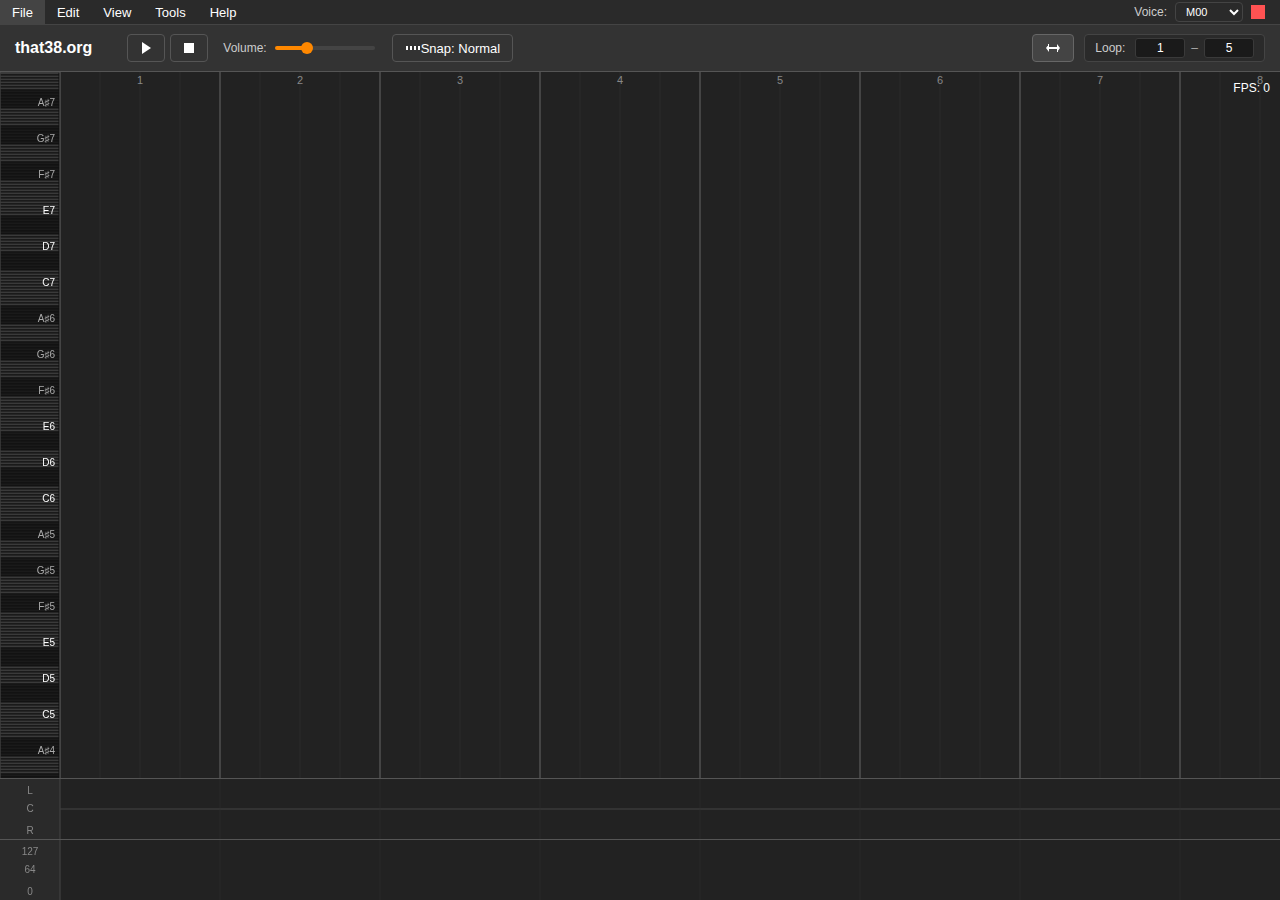
<file: index.html>
<!DOCTYPE html>
<html lang="en">
<head>
    <meta charset="UTF-8">
    <meta name="viewport" content="width=device-width, initial-scale=1.0, maximum-scale=1.0, user-scalable=no">
    <meta name="google" content="notranslate">
    <title>that38.org</title>
    <link rel="icon" type="image/x-icon" href="favicon.ico">
    <link rel="stylesheet" href="css/styles.css?v=20250613124531">
</head>
<body>
    <div id="container">
        <div id="menubar">
            <div class="menu-item" data-menu="file">
                <span>File</span>
                <div class="menu-dropdown">
                    <div class="menu-option" id="menu-new">New</div>
                    <div class="menu-option" id="menu-open">Open...</div>
                    <div class="menu-option" id="menu-save">Save</div>
                    <div class="menu-option" id="menu-save-as">Save As...</div>
                    <div class="menu-separator"></div>
                    <div class="menu-option" id="menu-import-org">Import Org Maker (.org)...</div>
                    <div class="menu-option" id="menu-import-midi">Import MIDI (.mid)...</div>
                    <div class="menu-separator"></div>
                    <div class="menu-option has-submenu">
                        <span>Tuned Songs (38 EDO)</span>
                        <span class="submenu-arrow">›</span>
                        <div class="menu-submenu">
                            <div class="menu-option disabled">Coming Soon!</div>
                        </div>
                    </div>
                    <div class="menu-option has-submenu">
                        <span>Untuned Songs (12 EDO)</span>
                        <span class="submenu-arrow">›</span>
                        <div class="menu-submenu">
                            <div class="menu-option" data-org="songs/Pixel/all/">Cave Story (All Songs)...</div>
                            <div class="menu-option" data-org="songs/Pixel/keroblaster/">Kero Blaster (All Songs)...</div>
                            <div class="menu-option" data-midi-dir="songs/classical/">Classical Music...</div>
                            <div class="menu-separator"></div>
                            <div class="menu-option" data-org="songs/Pixel/all/Mischievous Robot.org">Mischievous Robot</div>
                            <div class="menu-option" data-org="songs/Pixel/all/Moonsong.org">Moonsong</div>
                            <div class="menu-option" data-org="songs/Pixel/all/Running Hell.org">Running Hell</div>
                            <div class="menu-option" data-org="songs/Pixel/all/Torokos Theme.org">Torokos Theme</div>
                            <div class="menu-option" data-org="songs/Pixel/all/White.org">White</div>
                            <div class="menu-option" data-org="songs/Pixel/all/Wind Fortress.org">Wind Fortress</div>
                            <div class="menu-separator"></div>
                            <div class="menu-option" id="menu-tuning-help">How to tune a song...?</div>
                        </div>
                    </div>
                    <div class="menu-separator"></div>
                    <div class="menu-option disabled" id="menu-export">Export Audio...</div>
                    <div class="menu-separator"></div>
                    <div class="menu-option disabled" id="menu-exit">Exit</div>
                </div>
            </div>
            <div class="menu-item" data-menu="edit">
                <span>Edit</span>
                <div class="menu-dropdown">
                    <div class="menu-option disabled" id="menu-undo">Undo</div>
                    <div class="menu-option disabled" id="menu-redo">Redo</div>
                    <div class="menu-separator"></div>
                    <div class="menu-option" id="menu-cut">Cut</div>
                    <div class="menu-option" id="menu-copy">Copy</div>
                    <div class="menu-option" id="menu-paste">Paste</div>
                    <div class="menu-option" id="menu-delete">Delete</div>
                    <div class="menu-separator"></div>
                    <div class="menu-option" id="menu-select-all">Select All</div>
                </div>
            </div>
            <div class="menu-item" data-menu="view">
                <span>View</span>
                <div class="menu-dropdown">
                    <div class="menu-option disabled" id="menu-zoom-in">Zoom In</div>
                    <div class="menu-option disabled" id="menu-zoom-out">Zoom Out</div>
                    <div class="menu-option disabled" id="menu-zoom-reset">Reset Zoom</div>
                    <div class="menu-separator"></div>
                    <div class="menu-option menu-checkbox" id="menu-grid-snap">
                        <span class="menu-check">✓</span>Grid Snap
                    </div>
                    <div class="menu-option menu-checkbox" id="menu-show-fps">
                        <span class="menu-check">✓</span>Show FPS
                    </div>
                    <div class="menu-option menu-checkbox" id="menu-follow-mode">
                        <span class="menu-check">✓</span>Follow Playback
                    </div>
                    <div class="menu-separator"></div>
                    <div class="menu-option" id="menu-track-info">Track Information...</div>
                </div>
            </div>
            <div class="menu-item" data-menu="tools">
                <span>Tools</span>
                <div class="menu-dropdown">
                    <div class="menu-option" id="menu-clear-all">Clear All Notes</div>
                    <div class="menu-option disabled" id="menu-transpose">Transpose...</div>
                    <div class="menu-option disabled" id="menu-quantize">Quantize</div>
                </div>
            </div>
            <div class="menu-item" data-menu="help">
                <span>Help</span>
                <div class="menu-dropdown">
                    <div class="menu-option" id="menu-shortcuts">Keyboard Shortcuts</div>
                    <div class="menu-option" id="menu-about">About</div>
                </div>
            </div>
            
            <div class="menu-spacer"></div>
            
            <div class="menu-instrument-selector">
                <label>Voice:</label>
                <select id="waveformSelect">
                    <!-- Options will be populated dynamically -->
                </select>
                <span id="instrumentColorIndicator"></span>
            </div>
        </div>
        
        <div id="controls">
            <h1>that38.org</h1>
            
            <div class="control-group transport">
                <button id="playBtn" title="Play/Pause">
                    <svg width="16" height="16" viewBox="0 0 16 16" fill="currentColor">
                        <path id="playIcon" d="M4 2 L4 14 L13 8 Z"/>
                        <path id="pauseIcon" d="M4 2 L4 14 L6 14 L6 2 Z M10 2 L10 14 L12 14 L12 2 Z" style="display: none;"/>
                    </svg>
                </button>
                <button id="stopBtn" title="Stop">
                    <svg width="16" height="16" viewBox="0 0 16 16" fill="currentColor">
                        <rect x="3" y="3" width="10" height="10"/>
                    </svg>
                </button>
            </div>
            
            <div class="control-group volume-group">
                <label>
                    Volume: <input type="range" id="volumeSlider" min="0" max="100" step="1" value="30">
                </label>
            </div>
            
            <div class="control-group snap-mode-group">
                <button id="snapModeBtn" class="snap-mode-button" title="Toggle High-Resolution Snap Mode">
                    <svg width="16" height="16" viewBox="0 0 16 16" fill="currentColor">
                        <rect x="1" y="6" width="2" height="4"/>
                        <rect x="5" y="6" width="2" height="4"/>
                        <rect x="9" y="6" width="2" height="4"/>
                        <rect x="13" y="6" width="2" height="4"/>
                    </svg>
                    <span>Snap: Normal</span>
                </button>
            </div>
            
            <div class="control-spacer"></div>
            
            <div class="control-group loop">
                <button id="loopBtn" title="Toggle Loop">
                    <svg width="16" height="16" viewBox="0 0 16 16" fill="currentColor">
                        <path d="M4 4v3h8V4l3 4-3 4V9H3V4h1zm8 8v-3H4v3l-3-4 3-4v3h9v5h-1z"/>
                    </svg>
                </button>
                <div class="loop-range-container">
                    <span>Loop:</span>
                    <input type="number" id="loopStartInput" min="1" max="256" value="1">
                    <span>–</span>
                    <input type="number" id="loopEndInput" min="1" max="256" value="5">
                </div>
            </div>
        </div>
        
        <div id="canvas-container">
            <canvas id="pianoRoll"></canvas>
        </div>
        <div id="pan-bar">
            <div id="pan-container">
                <canvas id="panCanvas"></canvas>
            </div>
        </div>
        <div id="velocity-bar">
            <div id="velocity-container">
                <canvas id="velocityCanvas"></canvas>
            </div>
        </div>
    </div>
    
    <!-- Song Selection Modal -->
    <div id="songModal" class="modal">
        <div class="modal-content">
            <div class="modal-header">
                <h2 class="modal-title">Select a Song</h2>
                <button class="modal-close">&times;</button>
            </div>
            <ul class="song-list" id="songList">
                <!-- Songs will be populated here -->
            </ul>
        </div>
    </div>
    
    <!-- Info Modal (for About, Shortcuts, etc) -->
    <div id="infoModal" class="modal">
        <div class="modal-content">
            <div class="modal-header">
                <h2 class="modal-title" id="infoModalTitle">Information</h2>
                <button class="modal-close">&times;</button>
            </div>
            <div class="info-modal" id="infoModalContent">
                <!-- Content will be populated here -->
            </div>
        </div>
    </div>
    
    <!-- Confirm Modal -->
    <div id="confirmModal" class="modal">
        <div class="modal-content">
            <div class="modal-header">
                <h2 class="modal-title">Confirm Action</h2>
                <button class="modal-close">&times;</button>
            </div>
            <div class="confirm-dialog">
                <div class="confirm-message" id="confirmMessage">Are you sure?</div>
                <div class="confirm-buttons">
                    <button class="confirm-no">Cancel</button>
                    <button class="confirm-yes">Confirm</button>
                </div>
            </div>
        </div>
    </div>
    
    <!-- Save As Modal -->
    <div id="saveAsModal" class="modal">
        <div class="modal-content">
            <div class="modal-header">
                <h2 class="modal-title">Save As</h2>
                <button class="modal-close">&times;</button>
            </div>
            <div class="save-as-dialog">
                <label for="saveAsFilename">Filename:</label>
                <input type="text" id="saveAsFilename" placeholder="Enter filename" value="song.json">
                <div class="save-as-buttons">
                    <button class="save-as-cancel">Cancel</button>
                    <button class="save-as-confirm">Save</button>
                </div>
            </div>
        </div>
    </div>
    
    <!-- Track Info Modal -->
    <div id="trackInfoModal" class="modal">
        <div class="modal-content track-info-modal">
            <div class="modal-header">
                <h2 class="modal-title">Track Information</h2>
                <button class="modal-close">&times;</button>
            </div>
            <div id="trackInfoContent"></div>
        </div>
    </div>
    
    <!-- Tuning Help Modal -->
    <div id="tuningHelpModal" class="modal">
        <div class="modal-content">
            <div class="modal-header">
                <h2 class="modal-title">How to Tune a Song for 38 EDO</h2>
                <button class="modal-close">&times;</button>
            </div>
            <div class="modal-body" style="padding: 20px; line-height: 1.6;">
                <p><strong>Why do imported songs sound out of tune?</strong></p>
                <p>This piano roll uses 38 equal divisions of the octave (38 EDO), which provides much finer pitch control than standard 12-tone music. However, the 12 standard notes don't align perfectly with 38 EDO's grid - they land on positions that create a specific temperament.</p>
                
                <p><strong>The current temperament uses these positions:</strong></p>
                <ul style="font-family: monospace; margin: 10px 0;">
                    <li>C = 0, C# = 3, D = 6, D# = 9, E = 12, F = 15</li>
                    <li>F# = 18, G = 22, G# = 25, A = 28, A# = 31, B = 34</li>
                </ul>
                
                <p><strong>How to tune a song:</strong></p>
                <ol style="margin: 10px 0;">
                    <li>Some notes may need to be shifted up or down by 1-2 steps to sound correct</li>
                    <li>Listen for notes that sound "sour" or create unwanted beating</li>
                    <li>Try moving these notes up or down one 38 EDO step at a time</li>
                    <li>Chords may need different adjustments than melodic lines</li>
                    <li>Trust your ears - the goal is to make it sound good to you!</li>
                </ol>
                
                <p><strong>Tip:</strong> When creating or editing music in 38-EDO, microtonal arrow indicators help identify notes between standard pitches.</p>
            </div>
        </div>
    </div>
    
    <!-- About content (hidden, for SEO) -->
    <div id="aboutContent" style="display: none;">
        <div class="about-container">
            <h2 style="margin-top: 0; color: #4a9eff;">that38.org</h2>
            <p style="color: #ccc; margin-bottom: 20px;">38-EDO Microtonal Sequencer</p>
            
            <p>A piano roll sequencer with 38 equal divisions per octave (31.58 cents per step) for xenharmonic music.</p>
            
            <h3>Features</h3>
            <ul style="list-style: none; padding: 0;">
                <li>• 8 octaves of 38-EDO tuning</li>
                <li>• Import .org and .mid files</li>
                <li>• 100 wavetable instruments + 6 drums</li>
                <li>• Per-note velocity and pan</li>
                <li>• 256 measures with loop points</li>
            </ul>
            
            <p style="margin-top: 20px; color: #888; font-size: 12px;">
            Wavetable engine from Org Maker<br>
            Cave Story music by Pixel<br>
            Kero Blaster Org transcriptions by Alula
            </p>
        </div>
    </div>
    
    <!-- Load JavaScript modules -->
    <script type="module" src="js/main.js?v=20250613124531"></script>
</body>
</html>
</file>
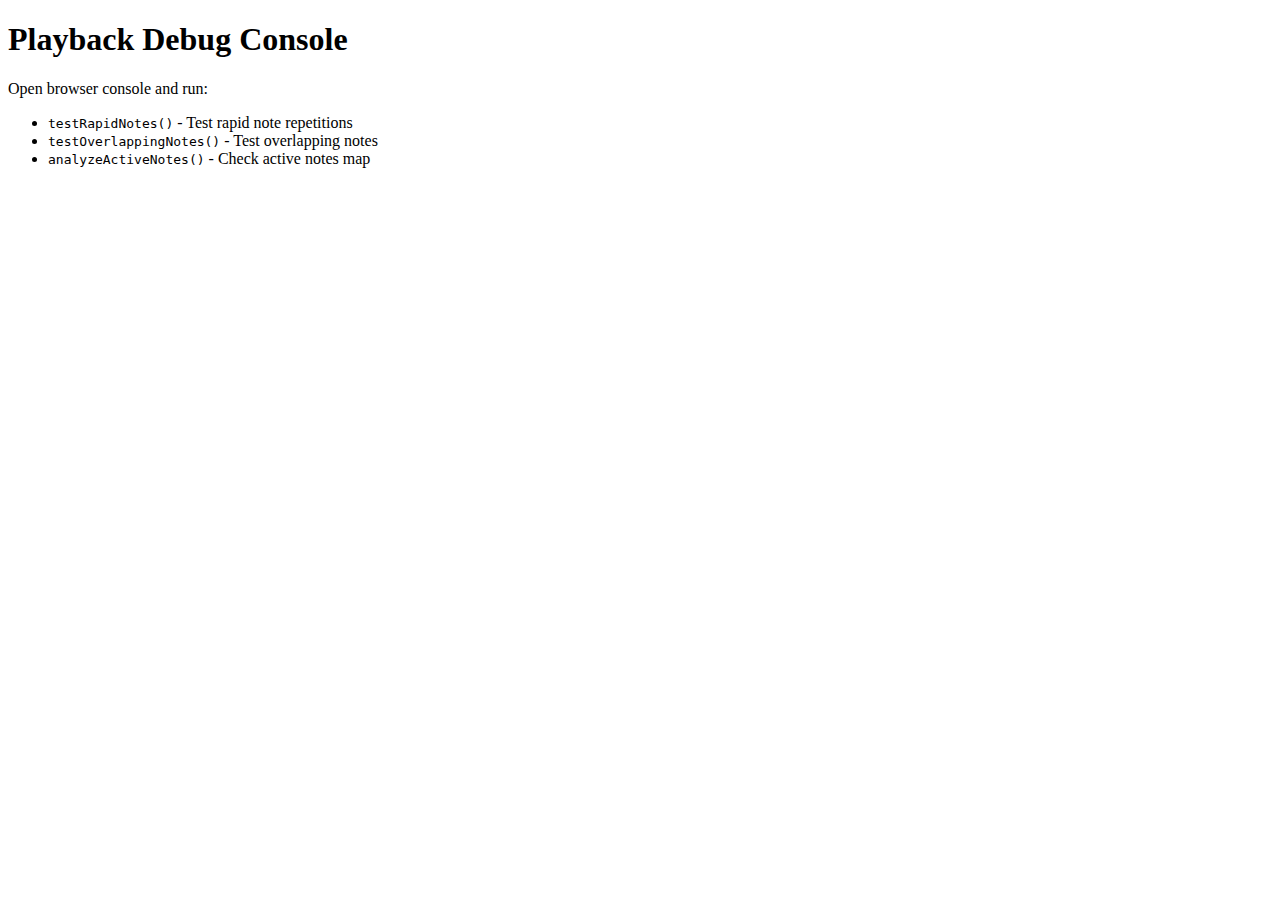
<file: debug_playback.html>
<!DOCTYPE html>
<html>
<head>
    <title>Playback Debug</title>
    <script type="module">
        import { AudioEngine } from './js/AudioEngine.js';
        
        window.testRapidNotes = async function() {
            const audioEngine = new AudioEngine();
            await audioEngine.loadWavetable();
            
            // Test rapid note repetitions on same pitch
            const key = 48; // Middle C
            const velocity = 100;
            const instrument = 'ORG_M26'; // Instrument used in Wanpaku
            const noteDuration = 0.125; // 1/8 second (fast rhythm)
            
            console.log('=== Testing Rapid Note Repetitions ===');
            
            // Schedule 8 rapid notes on same pitch
            const startTime = audioEngine.audioContext.currentTime + 0.1;
            
            for (let i = 0; i < 8; i++) {
                const noteStartTime = startTime + (i * noteDuration);
                console.log(`Note ${i}: start=${noteStartTime.toFixed(3)}s, duration=${noteDuration}s`);
                
                // This simulates what PianoRoll.scheduleNoteAtTime does
                audioEngine.playNote(
                    key,
                    velocity,
                    instrument,
                    false, // isGlissando
                    0,     // pan
                    noteStartTime,
                    noteDuration,
                    false  // pipi
                );
            }
        };
        
        window.testOverlappingNotes = async function() {
            const audioEngine = new AudioEngine();
            await audioEngine.loadWavetable();
            
            const key = 48;
            const velocity = 100;
            const instrument = 'ORG_M26';
            
            console.log('=== Testing Overlapping Notes ===');
            
            const startTime = audioEngine.audioContext.currentTime + 0.1;
            
            // Test overlapping notes (note starts before previous ends)
            for (let i = 0; i < 4; i++) {
                const noteStartTime = startTime + (i * 0.1); // 100ms spacing
                const noteDuration = 0.2; // 200ms duration (overlaps)
                
                console.log(`Overlapping note ${i}: start=${noteStartTime.toFixed(3)}s, duration=${noteDuration}s`);
                
                audioEngine.playNote(
                    key,
                    velocity,
                    instrument,
                    false,
                    0,
                    noteStartTime,
                    noteDuration,
                    false
                );
            }
        };
        
        window.analyzeActiveNotes = function() {
            if (window.audioEngine) {
                console.log('Active notes:', window.audioEngine.activeNotes);
            }
        };
    </script>
</head>
<body>
    <h1>Playback Debug Console</h1>
    <p>Open browser console and run:</p>
    <ul>
        <li><code>testRapidNotes()</code> - Test rapid note repetitions</li>
        <li><code>testOverlappingNotes()</code> - Test overlapping notes</li>
        <li><code>analyzeActiveNotes()</code> - Check active notes map</li>
    </ul>
</body>
</html>
</file>
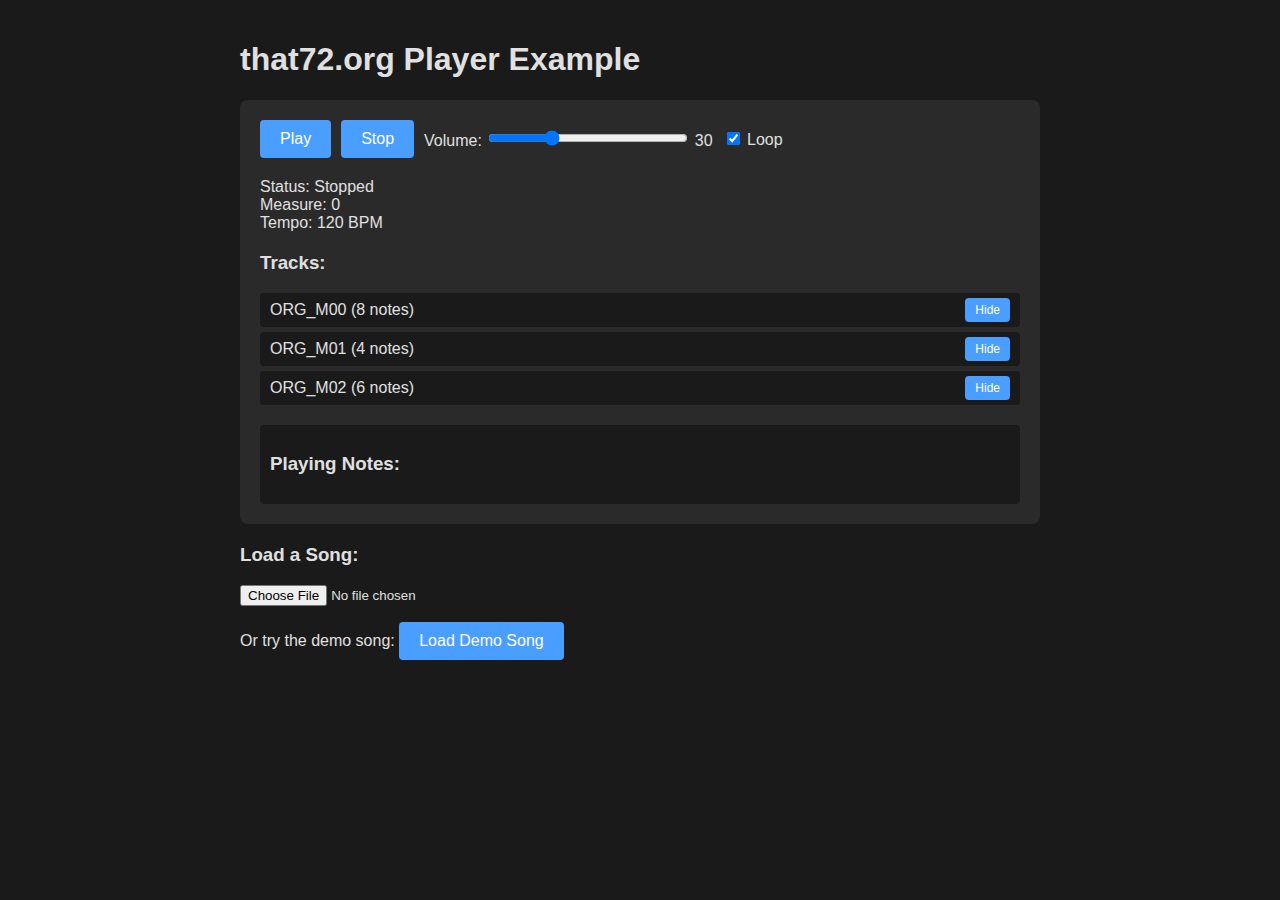
<file: example-player.html>
<!DOCTYPE html>
<html lang="en">
<head>
    <meta charset="UTF-8">
    <meta name="viewport" content="width=device-width, initial-scale=1.0">
    <title>that72.org Player Example</title>
    <style>
        body {
            font-family: Arial, sans-serif;
            max-width: 800px;
            margin: 0 auto;
            padding: 20px;
            background: #1a1a1a;
            color: #e0e0e0;
        }
        
        .player {
            background: #2a2a2a;
            padding: 20px;
            border-radius: 8px;
            margin: 20px 0;
        }
        
        .controls {
            display: flex;
            gap: 10px;
            margin-bottom: 20px;
            align-items: center;
        }
        
        button {
            padding: 10px 20px;
            background: #4a9eff;
            color: white;
            border: none;
            border-radius: 4px;
            cursor: pointer;
            font-size: 16px;
        }
        
        button:hover {
            background: #357abd;
        }
        
        button:disabled {
            background: #666;
            cursor: not-allowed;
        }
        
        input[type="range"] {
            width: 200px;
        }
        
        .info {
            margin-top: 10px;
        }
        
        .track-list {
            margin-top: 20px;
        }
        
        .track {
            padding: 5px 10px;
            background: #1a1a1a;
            margin: 5px 0;
            border-radius: 4px;
            display: flex;
            justify-content: space-between;
            align-items: center;
        }
        
        .track button {
            padding: 5px 10px;
            font-size: 12px;
        }
        
        .playing-notes {
            margin-top: 20px;
            min-height: 50px;
            background: #1a1a1a;
            padding: 10px;
            border-radius: 4px;
        }
        
        .note-indicator {
            display: inline-block;
            padding: 2px 8px;
            background: #4a9eff;
            color: white;
            border-radius: 3px;
            margin: 2px;
            font-size: 12px;
        }
    </style>
</head>
<body>
    <h1>that72.org Player Example</h1>
    
    <div class="player">
        <div class="controls">
            <button id="playBtn">Play</button>
            <button id="stopBtn">Stop</button>
            <label>
                Volume: 
                <input type="range" id="volumeSlider" min="0" max="100" value="30">
                <span id="volumeValue">30</span>
            </label>
            <label>
                <input type="checkbox" id="loopCheckbox"> Loop
            </label>
        </div>
        
        <div class="info">
            <div>Status: <span id="status">Stopped</span></div>
            <div>Measure: <span id="measure">0</span></div>
            <div>Tempo: <span id="tempo">120</span> BPM</div>
        </div>
        
        <div class="track-list" id="trackList">
            <h3>Tracks:</h3>
        </div>
        
        <div class="playing-notes">
            <h3>Playing Notes:</h3>
            <div id="playingNotes"></div>
        </div>
    </div>
    
    <div>
        <h3>Load a Song:</h3>
        <input type="file" id="fileInput" accept=".json">
        <p>Or try the demo song: <button id="loadDemoBtn">Load Demo Song</button></p>
    </div>

    <script type="module">
        import PlaybackEngine from './js/PlaybackEngine.js';
        
        // Demo song data
        const demoSong = {
            version: "1.1",
            name: "Demo Song",
            tempo: 120,
            timeSignature: "4/4",
            loop: {
                enabled: true,
                startMeasure: 0,
                endMeasure: 4
            },
            notes: [
                // C major scale
                { pitch: 60, measure: 0, beat: 0, duration: 4, velocity: 100, pan: 0, instrument: "ORG_M00" },
                { pitch: 62, measure: 0, beat: 4, duration: 4, velocity: 90, pan: 0, instrument: "ORG_M00" },
                { pitch: 64, measure: 0, beat: 8, duration: 4, velocity: 100, pan: 0, instrument: "ORG_M00" },
                { pitch: 65, measure: 0, beat: 12, duration: 4, velocity: 90, pan: 0, instrument: "ORG_M00" },
                
                { pitch: 67, measure: 1, beat: 0, duration: 4, velocity: 100, pan: 0, instrument: "ORG_M00" },
                { pitch: 69, measure: 1, beat: 4, duration: 4, velocity: 90, pan: 0, instrument: "ORG_M00" },
                { pitch: 71, measure: 1, beat: 8, duration: 4, velocity: 100, pan: 0, instrument: "ORG_M00" },
                { pitch: 72, measure: 1, beat: 12, duration: 4, velocity: 90, pan: 0, instrument: "ORG_M00" },
                
                // Bass line
                { pitch: 48, measure: 0, beat: 0, duration: 8, velocity: 80, pan: -50, instrument: "ORG_M01" },
                { pitch: 48, measure: 0, beat: 8, duration: 8, velocity: 80, pan: -50, instrument: "ORG_M01" },
                { pitch: 48, measure: 1, beat: 0, duration: 8, velocity: 80, pan: -50, instrument: "ORG_M01" },
                { pitch: 48, measure: 1, beat: 8, duration: 8, velocity: 80, pan: -50, instrument: "ORG_M01" },
                
                // Chords
                { pitch: 60, measure: 2, beat: 0, duration: 16, velocity: 70, pan: 50, instrument: "ORG_M02" },
                { pitch: 64, measure: 2, beat: 0, duration: 16, velocity: 70, pan: 50, instrument: "ORG_M02" },
                { pitch: 67, measure: 2, beat: 0, duration: 16, velocity: 70, pan: 50, instrument: "ORG_M02" },
                
                { pitch: 59, measure: 3, beat: 0, duration: 16, velocity: 70, pan: 50, instrument: "ORG_M02" },
                { pitch: 62, measure: 3, beat: 0, duration: 16, velocity: 70, pan: 50, instrument: "ORG_M02" },
                { pitch: 67, measure: 3, beat: 0, duration: 16, velocity: 70, pan: 50, instrument: "ORG_M02" }
            ]
        };
        
        // Initialize player
        const player = new PlaybackEngine({
            wavetablePath: './wavetable.bin',
            onNoteStart: (note) => {
                const noteEl = document.createElement('span');
                noteEl.className = 'note-indicator';
                noteEl.textContent = `${note.instrument} - Key ${note.key}`;
                noteEl.dataset.noteId = `${note.x}-${note.y}`;
                document.getElementById('playingNotes').appendChild(noteEl);
            },
            onNoteEnd: (note) => {
                const noteId = `${note.x}-${note.y}`;
                const noteEl = document.querySelector(`[data-note-id="${noteId}"]`);
                if (noteEl) {
                    noteEl.remove();
                }
            },
            onMeasureChange: (measure) => {
                document.getElementById('measure').textContent = measure;
            },
            onStop: () => {
                document.getElementById('status').textContent = 'Stopped';
                document.getElementById('playingNotes').innerHTML = '';
                playBtn.textContent = 'Play';
            }
        });
        
        // UI elements
        const playBtn = document.getElementById('playBtn');
        const stopBtn = document.getElementById('stopBtn');
        const volumeSlider = document.getElementById('volumeSlider');
        const volumeValue = document.getElementById('volumeValue');
        const loopCheckbox = document.getElementById('loopCheckbox');
        const fileInput = document.getElementById('fileInput');
        const loadDemoBtn = document.getElementById('loadDemoBtn');
        const trackList = document.getElementById('trackList');
        
        // Initialize
        player.init().then(() => {
            console.log('Player initialized');
            loadSong(demoSong);
        });
        
        // Load song
        function loadSong(songData) {
            player.stop();
            player.loadSong(songData);
            
            // Update UI
            document.getElementById('tempo').textContent = songData.tempo;
            loopCheckbox.checked = songData.loop?.enabled || false;
            
            // Update track list
            const tracks = player.getTracks();
            trackList.innerHTML = '<h3>Tracks:</h3>';
            tracks.forEach(track => {
                const trackEl = document.createElement('div');
                trackEl.className = 'track';
                trackEl.innerHTML = `
                    <span>${track.name} (${track.noteCount} notes)</span>
                    <button data-track="${track.name}">Hide</button>
                `;
                trackList.appendChild(trackEl);
            });
            
            // Add track visibility handlers
            trackList.querySelectorAll('button').forEach(btn => {
                btn.addEventListener('click', (e) => {
                    const trackName = e.target.dataset.track;
                    const isHidden = e.target.textContent === 'Show';
                    player.setTrackVisibility(trackName, isHidden);
                    e.target.textContent = isHidden ? 'Hide' : 'Show';
                });
            });
        }
        
        // Controls
        playBtn.addEventListener('click', () => {
            if (player.isPlaying) {
                player.pause();
                playBtn.textContent = 'Play';
                document.getElementById('status').textContent = 'Paused';
            } else {
                player.play();
                playBtn.textContent = 'Pause';
                document.getElementById('status').textContent = 'Playing';
            }
        });
        
        stopBtn.addEventListener('click', () => {
            player.stop();
        });
        
        volumeSlider.addEventListener('input', (e) => {
            const volume = parseInt(e.target.value);
            player.setVolume(volume);
            volumeValue.textContent = volume;
        });
        
        loopCheckbox.addEventListener('change', (e) => {
            player.setLoop(e.target.checked);
        });
        
        // File loading
        fileInput.addEventListener('change', (e) => {
            const file = e.target.files[0];
            if (file) {
                const reader = new FileReader();
                reader.onload = (e) => {
                    try {
                        const songData = JSON.parse(e.target.result);
                        loadSong(songData);
                    } catch (error) {
                        alert('Invalid JSON file: ' + error.message);
                    }
                };
                reader.readAsText(file);
            }
        });
        
        loadDemoBtn.addEventListener('click', () => {
            loadSong(demoSong);
        });
    </script>
</body>
</html>
</file>
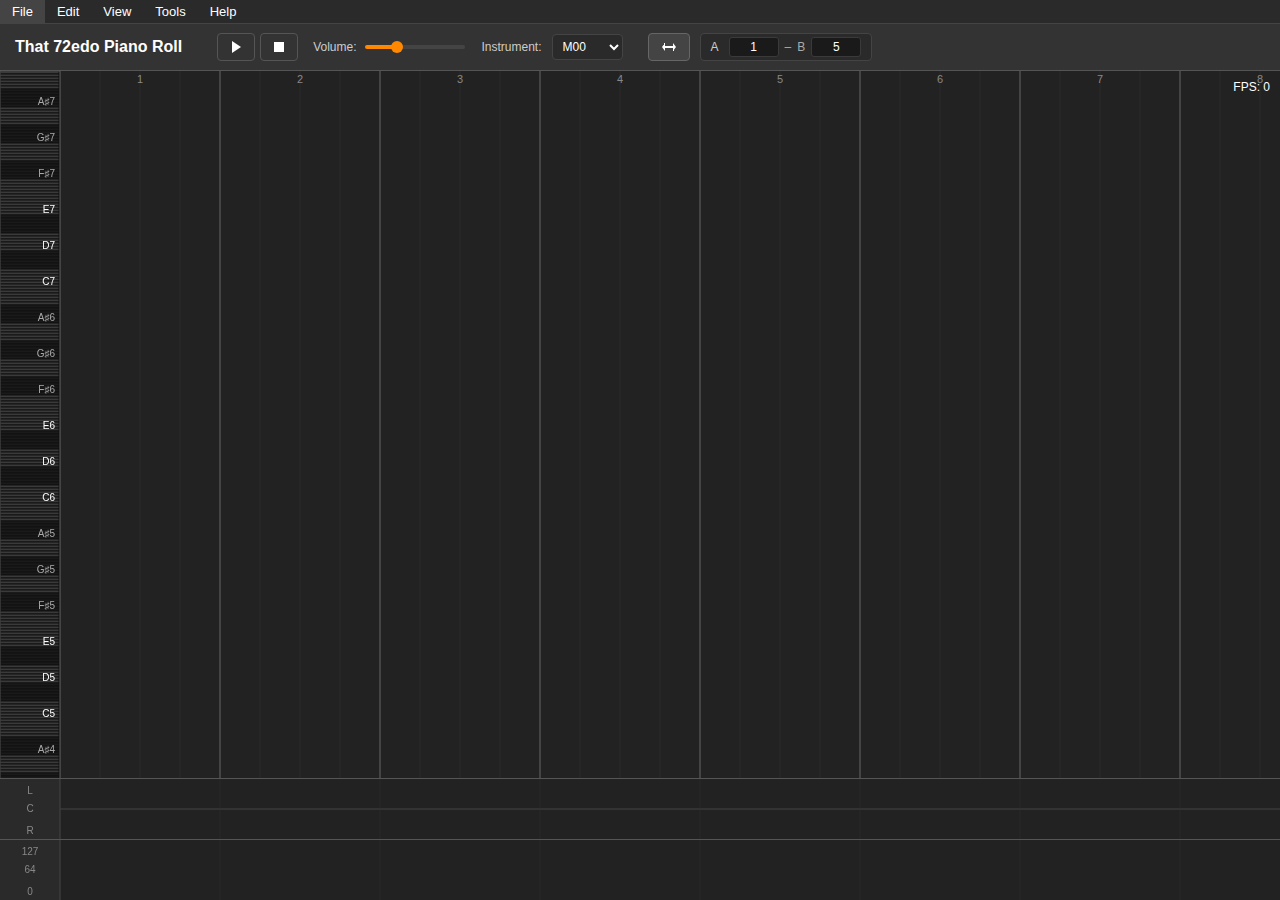
<file: index-clean.html>
<!DOCTYPE html>
<html lang="en">
<head>
    <meta charset="UTF-8">
    <meta name="viewport" content="width=device-width, initial-scale=1.0">
    <title>That 72edo Piano Roll</title>
    <link rel="stylesheet" href="css/styles.css">
</head>
<body>
    <div id="menubar">
        <div class="menu-item" data-menu="file">
            <span>File</span>
            <div class="menu-dropdown">
                <div class="menu-option" id="menu-new">New</div>
                <div class="menu-option disabled" id="menu-open">Open...</div>
                <div class="menu-option disabled" id="menu-save">Save</div>
                <div class="menu-option disabled" id="menu-save-as">Save As...</div>
                <div class="menu-separator"></div>
                <div class="menu-option" id="menu-import-org">Import Org Maker (.org)...</div>
                <div class="menu-option disabled" id="menu-import-midi">Import MIDI (.mid)...</div>
                <div class="menu-separator"></div>
                <div class="menu-option has-submenu">
                    <span>Sample Songs</span>
                    <span class="submenu-arrow">▶</span>
                    <div class="menu-submenu">
                        <div class="menu-option" data-org="songs/Pixel/wanpaku.org">Wanpaku</div>
                        <div class="menu-option" data-org="songs/Pixel/all/Running Hell.org">Running Hell</div>
                        <div class="menu-option" data-org="songs/Pixel/maimai.org">Mai Mai</div>
                        <div class="menu-option" data-org="songs/Pixel/snowfalling.org">Snow Falling</div>
                        <div class="menu-option" data-org="songs/Pixel/town0.org">Town</div>
                        <div class="menu-option" data-org="songs/Pixel/happy00.org">Happy</div>
                        <div class="menu-separator"></div>
                        <div class="menu-option has-submenu">
                            <span>More Songs</span>
                            <span class="submenu-arrow">▶</span>
                            <div class="menu-submenu">
                                <div class="menu-option" data-org="songs/Pixel/all/">All Cave Story Songs...</div>
                                <div class="menu-option" data-org="songs/Pixel/allbeta/">Beta Songs...</div>
                            </div>
                        </div>
                    </div>
                </div>
                <div class="menu-separator"></div>
                <div class="menu-option disabled" id="menu-export">Export Audio...</div>
                <div class="menu-separator"></div>
                <div class="menu-option disabled" id="menu-exit">Exit</div>
            </div>
        </div>
        <div class="menu-item" data-menu="edit">
            <span>Edit</span>
            <div class="menu-dropdown">
                <div class="menu-option disabled" id="menu-undo">Undo</div>
                <div class="menu-option disabled" id="menu-redo">Redo</div>
                <div class="menu-separator"></div>
                <div class="menu-option" id="menu-cut">Cut</div>
                <div class="menu-option" id="menu-copy">Copy</div>
                <div class="menu-option" id="menu-paste">Paste</div>
                <div class="menu-option" id="menu-delete">Delete</div>
                <div class="menu-separator"></div>
                <div class="menu-option" id="menu-select-all">Select All</div>
            </div>
        </div>
        <div class="menu-item" data-menu="view">
            <span>View</span>
            <div class="menu-dropdown">
                <div class="menu-option disabled" id="menu-zoom-in">Zoom In</div>
                <div class="menu-option disabled" id="menu-zoom-out">Zoom Out</div>
                <div class="menu-option disabled" id="menu-zoom-reset">Reset Zoom</div>
                <div class="menu-separator"></div>
                <div class="menu-option menu-checkbox" id="menu-grid-snap">
                    <span class="menu-check">✓</span>Grid Snap
                </div>
                <div class="menu-option menu-checkbox" id="menu-show-fps">
                    <span class="menu-check">✓</span>Show FPS
                </div>
                <div class="menu-option menu-checkbox" id="menu-follow-mode">
                    <span class="menu-check">✓</span>Follow Playback
                </div>
            </div>
        </div>
        <div class="menu-item" data-menu="tools">
            <span>Tools</span>
            <div class="menu-dropdown">
                <div class="menu-option" id="menu-clear-all">Clear All Notes</div>
                <div class="menu-option disabled" id="menu-transpose">Transpose...</div>
                <div class="menu-option disabled" id="menu-quantize">Quantize</div>
            </div>
        </div>
        <div class="menu-item" data-menu="help">
            <span>Help</span>
            <div class="menu-dropdown">
                <div class="menu-option" id="menu-shortcuts">Keyboard Shortcuts</div>
                <div class="menu-option" id="menu-about">About</div>
            </div>
        </div>
    </div>
    
    <div id="container">
        <div id="controls">
            <h1>That 72edo Piano Roll</h1>
            
            <div class="control-group transport">
                <button id="playBtn" title="Play/Pause">
                    <svg width="16" height="16" viewBox="0 0 16 16" fill="currentColor">
                        <path id="playIcon" d="M4 2 L4 14 L13 8 Z"/>
                        <path id="pauseIcon" d="M4 2 L4 14 L6 14 L6 2 Z M10 2 L10 14 L12 14 L12 2 Z" style="display: none;"/>
                    </svg>
                </button>
                <button id="stopBtn" title="Stop">
                    <svg width="16" height="16" viewBox="0 0 16 16" fill="currentColor">
                        <rect x="3" y="3" width="10" height="10"/>
                    </svg>
                </button>
            </div>
            
            <div class="control-group">
                <label>
                    Volume: <input type="range" id="volumeSlider" min="0" max="100" step="1" value="30">
                </label>
            </div>
            
            <div class="control-group instrument-group">
                <label>Instrument:</label>
                <select id="waveformSelect">
                    <!-- Options will be populated dynamically -->
                </select>
                <span id="instrumentColorIndicator"></span>
            </div>
            
            <div class="control-group loop">
                <button id="loopBtn" title="Toggle Loop">
                    <svg width="16" height="16" viewBox="0 0 16 16" fill="currentColor">
                        <path d="M4 4v3h8V4l3 4-3 4V9H3V4h1zm8 8v-3H4v3l-3-4 3-4v3h9v5h-1z"/>
                    </svg>
                </button>
                <div class="loop-range-container">
                    <span>A</span>
                    <input type="number" id="loopStartInput" min="1" max="128" value="1">
                    <span>–</span>
                    <span>B</span>
                    <input type="number" id="loopEndInput" min="1" max="128" value="5">
                </div>
            </div>
        </div>
        
        <div id="canvas-container">
            <canvas id="pianoRoll"></canvas>
        </div>
        <div id="pan-bar">
            <div id="pan-container">
                <canvas id="panCanvas"></canvas>
            </div>
        </div>
        <div id="velocity-bar">
            <div id="velocity-container">
                <canvas id="velocityCanvas"></canvas>
            </div>
        </div>
    </div>
    
    <!-- Song Selection Modal -->
    <div id="songModal" class="modal">
        <div class="modal-content">
            <div class="modal-header">
                <h2 class="modal-title">Select a Song</h2>
                <button class="modal-close">&times;</button>
            </div>
            <ul class="song-list" id="songList">
                <!-- Songs will be populated here -->
            </ul>
        </div>
    </div>
    
    <!-- Info Modal (for About, Shortcuts, etc) -->
    <div id="infoModal" class="modal">
        <div class="modal-content">
            <div class="modal-header">
                <h2 class="modal-title" id="infoModalTitle">Information</h2>
                <button class="modal-close">&times;</button>
            </div>
            <div class="info-modal" id="infoModalContent">
                <!-- Content will be populated here -->
            </div>
        </div>
    </div>
    
    <!-- Confirm Modal -->
    <div id="confirmModal" class="modal">
        <div class="modal-content">
            <div class="modal-header">
                <h2 class="modal-title">Confirm Action</h2>
                <button class="modal-close">&times;</button>
            </div>
            <div class="confirm-dialog">
                <div class="confirm-message" id="confirmMessage">Are you sure?</div>
                <div class="confirm-buttons">
                    <button class="confirm-no">Cancel</button>
                    <button class="confirm-yes">Confirm</button>
                </div>
            </div>
        </div>
    </div>
    
    <!-- Load JavaScript modules -->
    <script type="module" src="js/main.js"></script>
</body>
</html>
</file>
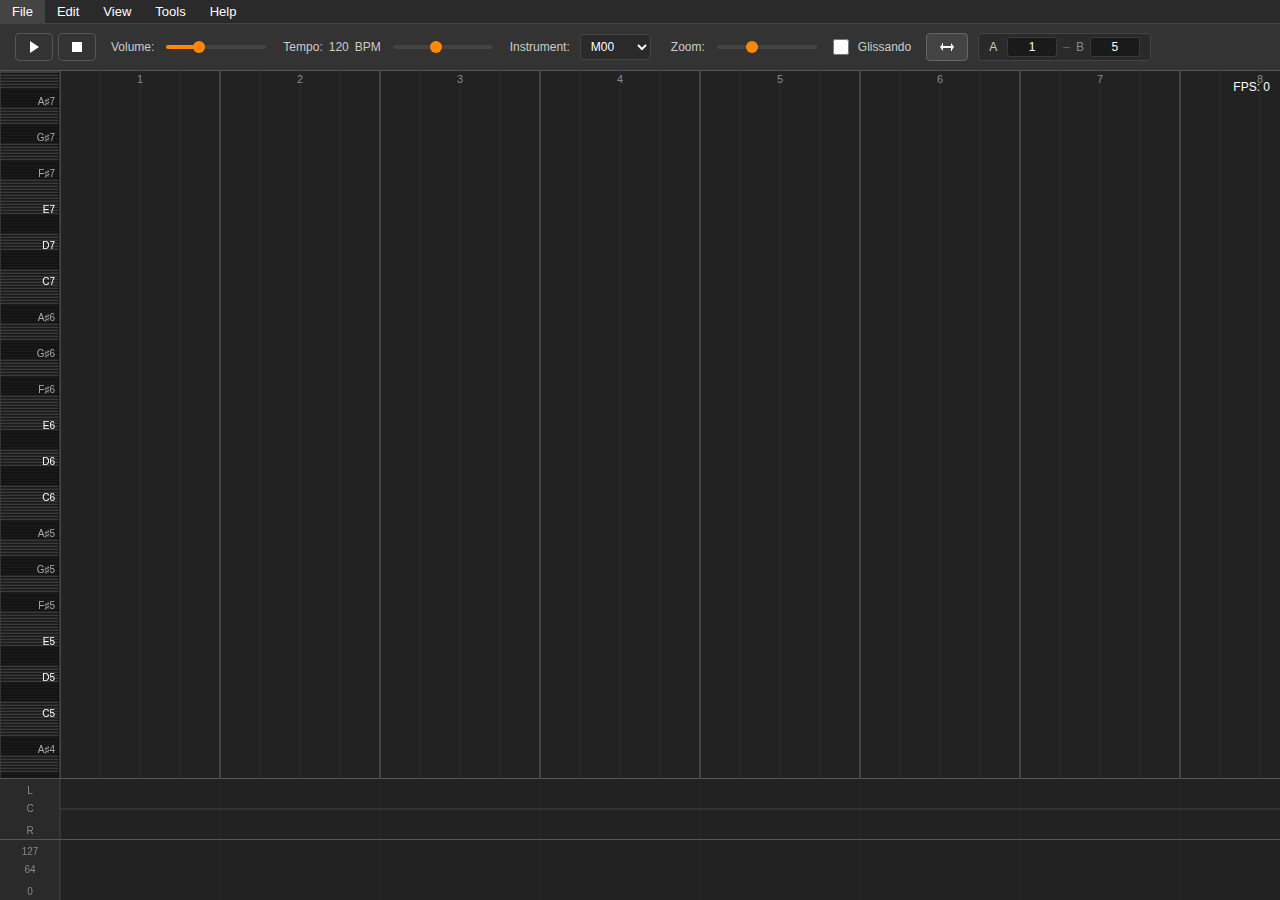
<file: index-new.html>
<!DOCTYPE html>
<html lang="en">
<head>
    <meta charset="UTF-8">
    <meta name="viewport" content="width=device-width, initial-scale=1.0">
    <title>That 72edo Piano Roll</title>
    <link rel="stylesheet" href="css/styles.css">
</head>
<body>
    <div id="menubar">
        <div class="menu-item" data-menu="file">
            <span>File</span>
            <div class="menu-dropdown">
                <div class="menu-option" id="menu-new">New</div>
                <div class="menu-option disabled" id="menu-open">Open...</div>
                <div class="menu-option disabled" id="menu-save">Save</div>
                <div class="menu-option disabled" id="menu-save-as">Save As...</div>
                <div class="menu-separator"></div>
                <div class="menu-option" id="menu-import-org">Import Org Maker (.org)...</div>
                <div class="menu-option disabled" id="menu-import-midi">Import MIDI (.mid)...</div>
                <div class="menu-separator"></div>
                <div class="menu-option has-submenu">
                    <span>Sample Songs</span>
                    <span class="submenu-arrow">▶</span>
                    <div class="menu-submenu">
                        <div class="menu-option" data-org="songs/Pixel/wanpaku.org">Wanpaku</div>
                        <div class="menu-option" data-org="songs/Pixel/all/Running Hell.org">Running Hell</div>
                        <div class="menu-option" data-org="songs/Pixel/maimai.org">Mai Mai</div>
                        <div class="menu-option" data-org="songs/Pixel/snowfalling.org">Snow Falling</div>
                        <div class="menu-option" data-org="songs/Pixel/town0.org">Town</div>
                        <div class="menu-option" data-org="songs/Pixel/happy00.org">Happy</div>
                        <div class="menu-separator"></div>
                        <div class="menu-option has-submenu">
                            <span>More Songs</span>
                            <span class="submenu-arrow">▶</span>
                            <div class="menu-submenu">
                                <div class="menu-option" data-org="songs/Pixel/all/">All Cave Story Songs...</div>
                                <div class="menu-option" data-org="songs/Pixel/allbeta/">Beta Songs...</div>
                            </div>
                        </div>
                    </div>
                </div>
                <div class="menu-separator"></div>
                <div class="menu-option disabled" id="menu-export">Export Audio...</div>
                <div class="menu-separator"></div>
                <div class="menu-option disabled" id="menu-exit">Exit</div>
            </div>
        </div>
        <div class="menu-item" data-menu="edit">
            <span>Edit</span>
            <div class="menu-dropdown">
                <div class="menu-option disabled" id="menu-undo">Undo</div>
                <div class="menu-option disabled" id="menu-redo">Redo</div>
                <div class="menu-separator"></div>
                <div class="menu-option" id="menu-cut">Cut</div>
                <div class="menu-option" id="menu-copy">Copy</div>
                <div class="menu-option" id="menu-paste">Paste</div>
                <div class="menu-option" id="menu-delete">Delete</div>
                <div class="menu-separator"></div>
                <div class="menu-option" id="menu-select-all">Select All</div>
            </div>
        </div>
        <div class="menu-item" data-menu="view">
            <span>View</span>
            <div class="menu-dropdown">
                <div class="menu-option disabled" id="menu-zoom-in">Zoom In</div>
                <div class="menu-option disabled" id="menu-zoom-out">Zoom Out</div>
                <div class="menu-option disabled" id="menu-zoom-reset">Reset Zoom</div>
                <div class="menu-separator"></div>
                <div class="menu-option menu-checkbox" id="menu-grid-snap">
                    <span class="menu-check">✓</span>Grid Snap
                </div>
                <div class="menu-option menu-checkbox" id="menu-show-fps">
                    <span class="menu-check">✓</span>Show FPS
                </div>
                <div class="menu-option menu-checkbox" id="menu-follow-mode">
                    <span class="menu-check">✓</span>Follow Playhead
                </div>
            </div>
        </div>
        <div class="menu-item" data-menu="tools">
            <span>Tools</span>
            <div class="menu-dropdown">
                <div class="menu-option" id="menu-clear-all">Clear All Notes</div>
                <div class="menu-option disabled" id="menu-transpose">Transpose...</div>
                <div class="menu-option disabled" id="menu-quantize">Quantize</div>
            </div>
        </div>
        <div class="menu-item" data-menu="help">
            <span>Help</span>
            <div class="menu-dropdown">
                <div class="menu-option" id="menu-shortcuts">Keyboard Shortcuts</div>
                <div class="menu-option" id="menu-about">About</div>
            </div>
        </div>
    </div>
    
    <div id="container">
        <div id="controls">
            <div class="control-group transport">
                <button id="playBtn" title="Play/Pause">
                    <svg width="16" height="16" viewBox="0 0 16 16" fill="currentColor">
                        <path id="playIcon" d="M4 2 L4 14 L13 8 Z"/>
                        <path id="pauseIcon" d="M4 2 L4 14 L6 14 L6 2 Z M10 2 L10 14 L12 14 L12 2 Z" style="display: none;"/>
                    </svg>
                </button>
                <button id="stopBtn" title="Stop">
                    <svg width="16" height="16" viewBox="0 0 16 16" fill="currentColor">
                        <rect x="3" y="3" width="10" height="10"/>
                    </svg>
                </button>
            </div>
            
            <div class="control-group">
                <label>Volume:</label>
                <input type="range" id="volumeSlider" min="0" max="100" step="1" value="30">
            </div>
            
            <div class="control-group">
                <label>Tempo: <span id="tempoValue">120</span> BPM</label>
                <input type="range" id="tempoSlider" min="60" max="200" value="120">
            </div>
            
            <div class="control-group instrument-group">
                <label>Instrument:</label>
                <select id="waveformSelect">
                    <!-- Options will be populated dynamically -->
                </select>
                <span id="instrumentColorIndicator"></span>
                
                <label>Zoom:</label>
                <input type="range" id="zoomSlider" min="0.5" max="2" step="0.1" value="1">
                
                <label class="checkbox-label">
                    <input type="checkbox" id="glissandoCheckbox">
                    Glissando
                </label>
            </div>
            
            <div class="control-group loop">
                <button id="loopBtn" title="Toggle Loop">
                    <svg width="16" height="16" viewBox="0 0 16 16" fill="currentColor">
                        <path d="M4 4v3h8V4l3 4-3 4V9H3V4h1zm8 8v-3H4v3l-3-4 3-4v3h9v5h-1z"/>
                    </svg>
                </button>
                <div class="loop-range-container">
                    <span class="loop-label">A</span>
                    <input type="number" id="loopStartInput" min="1" max="16" value="1">
                    <span class="loop-separator">–</span>
                    <span class="loop-label">B</span>
                    <input type="number" id="loopEndInput" min="1" max="16" value="5">
                </div>
            </div>
        </div>
        <div id="canvas-container">
            <canvas id="pianoRoll"></canvas>
        </div>
        <div id="pan-bar">
            <div id="pan-container">
                <canvas id="panCanvas"></canvas>
            </div>
        </div>
        <div id="velocity-bar">
            <div id="velocity-container">
                <canvas id="velocityCanvas"></canvas>
            </div>
        </div>
    </div>
    
    <!-- Song Selection Modal -->
    <div id="songModal" class="modal">
        <div class="modal-content">
            <div class="modal-header">
                <h2 class="modal-title">Select a Song</h2>
                <button class="modal-close">&times;</button>
            </div>
            <ul class="song-list" id="songList">
                <!-- Songs will be populated here -->
            </ul>
        </div>
    </div>
    
    <!-- Info Modal (for About, Shortcuts, etc) -->
    <div id="infoModal" class="modal">
        <div class="modal-content">
            <div class="modal-header">
                <h2 class="modal-title" id="infoModalTitle">Information</h2>
                <button class="modal-close">&times;</button>
            </div>
            <div class="info-modal" id="infoModalContent">
                <!-- Content will be populated here -->
            </div>
        </div>
    </div>
    
    <!-- Confirm Modal -->
    <div id="confirmModal" class="modal">
        <div class="modal-content">
            <div class="modal-header">
                <h2 class="modal-title">Confirm Action</h2>
                <button class="modal-close">&times;</button>
            </div>
            <div class="confirm-dialog">
                <div class="confirm-message" id="confirmMessage">Are you sure?</div>
                <div class="confirm-buttons">
                    <button class="confirm-no">Cancel</button>
                    <button class="confirm-yes">Confirm</button>
                </div>
            </div>
        </div>
    </div>
    
    <!-- Load JavaScript modules -->
    <script type="module" src="js/main.js"></script>
</body>
</html>
</file>
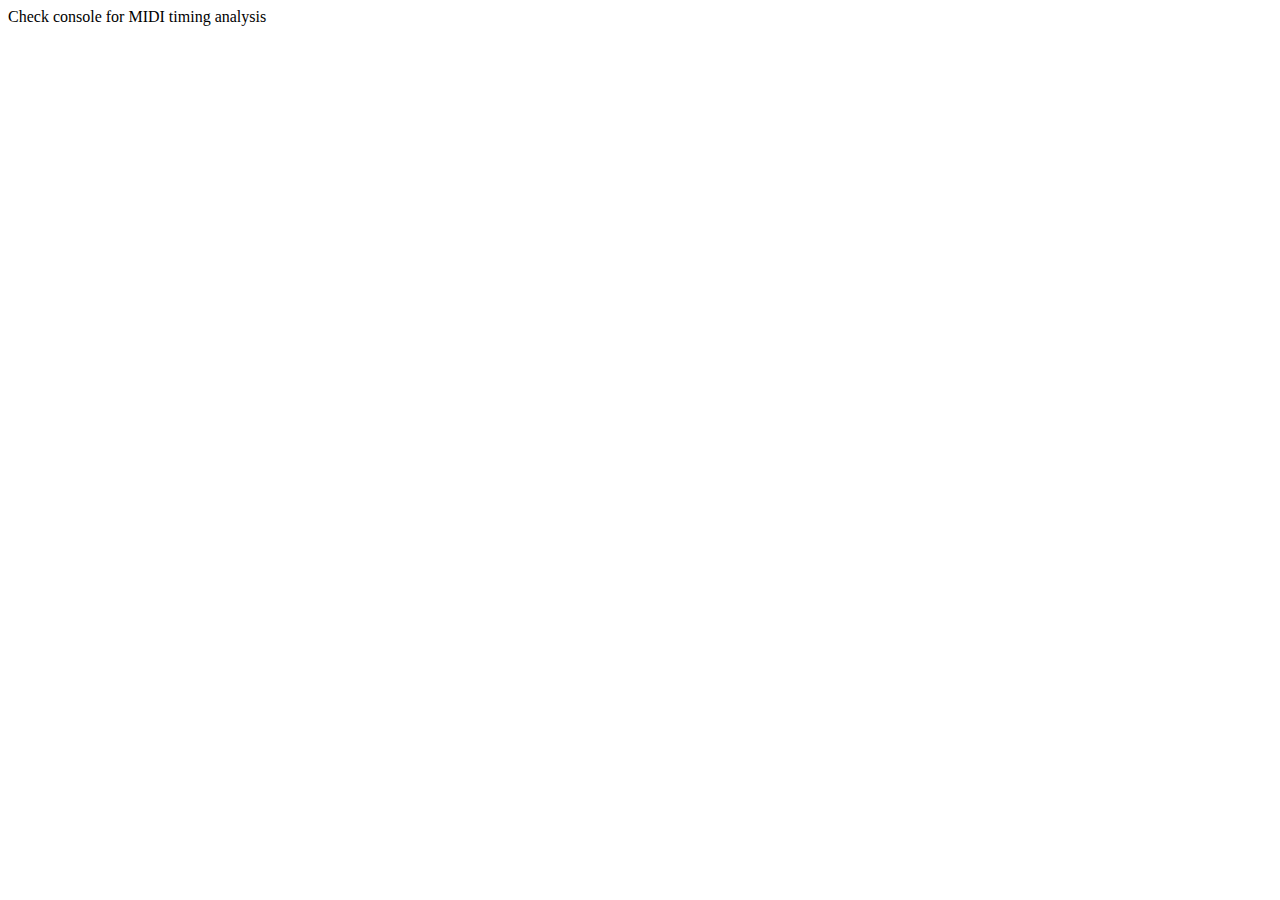
<file: test_midi_timing.html>
<!DOCTYPE html>
<html>
<head>
    <script type="module">
    import { MidiParser } from './js/MidiParser.js';
    
    async function analyzeMidi() {
        const response = await fetch('songs/classical/pachelbel_canon.mid');
        const arrayBuffer = await response.arrayBuffer();
        const parser = new MidiParser();
        
        try {
            const result = parser.parse(arrayBuffer);
            console.log('Parsed MIDI:', result);
            
            // Find first note
            let firstNoteTime = Infinity;
            for (const note of result.notes) {
                if (note.startMeasure < firstNoteTime) {
                    firstNoteTime = note.startMeasure;
                }
            }
            
            console.log('First note starts at measure:', firstNoteTime);
            console.log('Total measures needed:', result.measuresNeeded);
            console.log('First 10 notes:', result.notes.slice(0, 10));
        } catch (error) {
            console.error('Error parsing MIDI:', error);
        }
    }
    
    analyzeMidi();
    </script>
</head>
<body>
    Check console for MIDI timing analysis
</body>
</html>
</file>
<file: css/styles.css>
/* Global styles */
body {
    margin: 0;
    padding: 0;
    font-family: Arial, sans-serif;
    background: #1a1a1a;
    color: #fff;
    overflow: hidden;
    height: 100vh;
    display: flex;
    flex-direction: column;
    touch-action: none;
    -webkit-user-select: none;
    user-select: none;
}

/* Main container */
#container {
    width: 100%;
    height: 100%;
    display: flex;
    flex-direction: column;
}

#canvas-container {
    position: relative;
    border: none;
    overflow: hidden;
    background: #222;
    flex: 1;
}

canvas {
    display: block;
    cursor: crosshair;
}

/* Controls panel */
#controls {
    padding: 5px 15px;
    display: flex;
    gap: 15px;
    background: #333;
    border-bottom: 1px solid #555;
    align-items: center;
    height: 36px;
}

/* Control groups */
.control-group {
    display: flex;
    align-items: center;
    gap: 10px;
}

.control-group.transport {
    gap: 5px;
}

.control-group.volume-group {
    padding: 0;
}

.control-spacer {
    flex: 1;
    min-width: 20px;
}

.control-group.loop {
    margin-left: 0;
    padding-left: 0;
}


/* Loop range container */
.loop-range-container {
    display: flex;
    align-items: center;
    gap: 6px;
    background: #2a2a2a;
    padding: 3px 10px;
    border-radius: 4px;
    border: 1px solid #444;
}

.loop-range-container span {
    color: #aaa;
    font-size: 12px;
}

.loop-range-container span:first-child {
    color: #ccc;
    margin-right: 4px;
}

.loop-range-container input[type="number"] {
    width: 40px;
    background: #1a1a1a;
    border: 1px solid #3a3a3a;
    color: #fff;
    text-align: center;
    font-size: 12px;
    padding: 2px 4px;
    border-radius: 3px;
}

.loop-range-container input[type="number"]:focus {
    outline: none;
    border-color: #555;
    background: #222;
}

/* Button styles */
button {
    padding: 5px 12px;
    background: #333;
    color: #fff;
    border: 1px solid #555;
    cursor: pointer;
    border-radius: 4px;
    display: flex;
    align-items: center;
    justify-content: center;
    font-size: 13px;
}

/* Transport buttons (play/stop) */
.transport button {
    padding: 5px 10px;
    min-width: 32px;
}

button:hover {
    background: #444;
}

button:active {
    background: #555;
}

button.active {
    background: #4a9eff;
    border-color: #357abd;
}

#loopBtn {
    background: #444;
    border: 1px solid #666;
}

#loopBtn.active {
    background: #ff8800;
    border-color: #ff8800;
}

button svg {
    pointer-events: none;
}

/* Typography */
h1 {
    margin: 0;
    font-size: 16px;
    padding-right: 20px;
}

/* Form controls */
input[type="range"] {
    width: 100px;
    height: 4px;
    background: #444;
    outline: none;
    -webkit-appearance: none;
    appearance: none;
    border-radius: 2px;
    position: relative;
}

input[type="range"]::-webkit-slider-thumb {
    -webkit-appearance: none;
    appearance: none;
    width: 12px;
    height: 12px;
    background: #ff8800;
    cursor: pointer;
    border-radius: 50%;
}

input[type="range"]::-moz-range-thumb {
    width: 12px;
    height: 12px;
    background: #ff8800;
    cursor: pointer;
    border-radius: 50%;
    border: none;
}

label {
    display: flex;
    align-items: center;
    gap: 6px;
    font-size: 12px;
    color: #ccc;
}

.checkbox-label {
    cursor: pointer;
}

.checkbox-label input[type="checkbox"] {
    width: 16px;
    height: 16px;
    cursor: pointer;
}

select {
    background: #2a2a2a;
    color: #fff;
    border: 1px solid #444;
    padding: 3px 6px;
    border-radius: 4px;
    font-size: 12px;
    cursor: pointer;
    outline: none;
    height: 26px;
}

select:hover {
    background: #333;
    border-color: #555;
}

/* Menu bar */
#menubar {
    background: #2a2a2a;
    border-bottom: 1px solid #444;
    display: flex;
    user-select: none;
    font-size: 13px;
    height: 24px;
    align-items: center;
}

/* Menu spacer */
.menu-spacer {
    flex: 1;
}

/* Menu instrument selector */
.menu-instrument-selector {
    display: flex;
    align-items: center;
    gap: 8px;
    padding: 0 15px;
    font-size: 12px;
}

.menu-instrument-selector label {
    color: #ccc;
    margin: 0;
    font-size: 12px;
    display: flex;
    align-items: center;
    gap: 6px;
}

.menu-instrument-selector select {
    height: 20px;
    padding: 2px 6px;
    font-size: 11px;
}

.menu-instrument-selector #instrumentColorIndicator {
    width: 14px;
    height: 14px;
    border-width: 1px;
}

.menu-item {
    position: relative;
    padding: 0 12px;
    height: 100%;
    display: flex;
    align-items: center;
    cursor: pointer;
}

.menu-item:hover,
.menu-item.active {
    background: #444;
}

.menu-dropdown {
    position: absolute;
    top: 100%;
    left: 0;
    background: #2a2a2a;
    border: 1px solid #444;
    border-top: none;
    min-width: 200px;
    display: none;
    box-shadow: 2px 2px 8px rgba(0, 0, 0, 0.3);
    z-index: 1000;
}


.menu-item.active .menu-dropdown {
    display: block;
}

.menu-option {
    padding: 6px 20px;
    cursor: pointer;
    position: relative;
}

.menu-option:hover:not(.disabled) {
    background: #444;
}

.menu-option.disabled {
    color: #666;
    cursor: not-allowed;
}

.menu-separator {
    height: 1px;
    background: #444;
    margin: 4px 0;
}

.menu-checkbox {
    padding-left: 30px;
}

.menu-check {
    position: absolute;
    left: 8px;
    opacity: 0;
}

.menu-checkbox.checked .menu-check {
    opacity: 1;
}

.menu-submenu {
    position: absolute;
    left: 100%;
    top: 0;
    background: #2a2a2a;
    border: 1px solid #444;
    min-width: 200px;
    display: none;
    box-shadow: 2px 2px 8px rgba(0, 0, 0, 0.3);
    z-index: 1002;
}

.menu-option.has-submenu {
    padding-right: 30px;
    position: relative;
}

/* Show direct submenu when hovering parent */
.menu-option.has-submenu:hover > .menu-submenu {
    display: block !important;
}

/* Ensure nested submenus work */
.menu-submenu .menu-option.has-submenu:hover > .menu-submenu {
    display: block !important;
}

.submenu-arrow {
    position: absolute;
    right: 10px;
    top: 50%;
    transform: translateY(-50%);
    font-size: 10px;
    color: #999;
}

.menu-shortcut {
    float: right;
    color: #888;
    margin-left: 20px;
}

/* Pan and velocity bars */
#pan-bar,
#velocity-bar {
    background: #333;
    border-top: 1px solid #555;
    height: 60px;
    position: relative;
}

#pan-container,
#velocity-container {
    width: 100%;
    height: 100%;
    background: #222;
    position: relative;
    overflow: hidden;
}

#panCanvas,
#velocityCanvas {
    display: block;
    cursor: pointer;
}

/* Loop range inputs */
.loop-range-container input[type="number"] {
    outline: none;
    padding: 2px 4px;
}

.loop-range-container input[type="number"]:focus {
    background: #1a1a1a !important;
    border-radius: 2px;
}

/* Hide spin buttons for a cleaner look */
.loop-range-container input[type="number"]::-webkit-outer-spin-button,
.loop-range-container input[type="number"]::-webkit-inner-spin-button {
    -webkit-appearance: none;
    margin: 0;
}

.loop-range-container input[type="number"] {
    -moz-appearance: textfield;
}

.loop-range-container .loop-label {
    color: #888;
    font-size: 12px;
}

.loop-range-container .loop-separator {
    color: #666;
}

/* Hover effect for loop container */
.loop-range-container:hover {
    background: #2f2f2f !important;
    border-color: #555 !important;
}

/* Modal styles */
.modal {
    display: none;
    position: fixed;
    z-index: 1000;
    left: 0;
    top: 0;
    width: 100%;
    height: 100%;
    background-color: rgba(0,0,0,0.7);
    align-items: center;
    justify-content: center;
}

.modal.show {
    display: flex;
}

.modal-content {
    background-color: #2a2a2a;
    padding: 20px;
    border: 1px solid #555;
    width: 500px;
    max-width: 90%;
    max-height: 80vh;
    overflow-y: auto;
    border-radius: 4px;
}

.modal-header {
    display: flex;
    justify-content: space-between;
    align-items: center;
    margin-bottom: 20px;
    padding-bottom: 10px;
    border-bottom: 1px solid #444;
}

.modal-title {
    font-size: 18px;
    font-weight: bold;
}

.modal-close {
    font-size: 24px;
    cursor: pointer;
    color: #999;
    background: none;
    border: none;
    padding: 0;
    width: 30px;
    height: 30px;
}

.modal-close:hover {
    color: #fff;
}

.song-list {
    list-style: none;
    padding: 0;
    margin: 0;
}

.song-item {
    padding: 10px;
    cursor: pointer;
    border: 1px solid #444;
    margin-bottom: 5px;
    border-radius: 4px;
    transition: background-color 0.2s;
}

.song-item:hover {
    background-color: #3a3a3a;
}

/* Credits */
.credits {
    position: fixed;
    bottom: 10px;
    right: 10px;
    font-size: 12px;
    color: #888;
    text-align: right;
}

.credits a {
    color: #4a9eff;
    text-decoration: none;
}

.credits a:hover {
    text-decoration: underline;
}

/* Notification styles */
.notification {
    position: fixed;
    top: 20px;
    right: 20px;
    background-color: #333;
    color: #fff;
    padding: 15px 20px;
    border-radius: 4px;
    border: 1px solid #555;
    box-shadow: 0 2px 10px rgba(0,0,0,0.5);
    z-index: 1100;
    max-width: 400px;
    animation: slideIn 0.3s ease-out;
}

.notification.error {
    background-color: #5a2020;
    border-color: #aa4444;
}

.notification.info {
    background-color: #204a5a;
    border-color: #4488aa;
}

@keyframes slideIn {
    from {
        transform: translateX(400px);
        opacity: 0;
    }
    to {
        transform: translateX(0);
        opacity: 1;
    }
}

@keyframes slideOut {
    from {
        transform: translateX(0);
        opacity: 1;
    }
    to {
        transform: translateX(400px);
        opacity: 0;
    }
}

.notification.hiding {
    animation: slideOut 0.3s ease-in;
}

/* Info modal for About and Shortcuts */
.info-modal {
    white-space: pre-wrap;
    line-height: 1.6;
}

/* Keyboard shortcuts styling */
.shortcuts-container {
    display: grid;
    grid-template-columns: repeat(auto-fit, minmax(200px, 1fr));
    gap: 20px;
    white-space: normal;
}

.shortcut-section {
    background: #1a1a1a;
    border: 1px solid #444;
    border-radius: 6px;
    padding: 15px;
}

.shortcut-section h3 {
    margin: 0 0 12px 0;
    color: #4a9eff;
    font-size: 14px;
    font-weight: 600;
    text-transform: uppercase;
    letter-spacing: 0.5px;
}

.shortcut-item {
    display: flex;
    justify-content: space-between;
    align-items: center;
    padding: 6px 0;
    border-bottom: 1px solid #333;
}

.shortcut-item:last-child {
    border-bottom: none;
}

.shortcut-key {
    background: #333;
    color: #fff;
    padding: 4px 8px;
    border-radius: 4px;
    font-family: 'Courier New', monospace;
    font-size: 12px;
    font-weight: bold;
    border: 1px solid #555;
    box-shadow: 0 2px 4px rgba(0, 0, 0, 0.2);
    white-space: nowrap;
}

.shortcut-desc {
    color: #ccc;
    font-size: 13px;
    margin-left: 10px;
    text-align: right;
}

/* Confirm dialog styles */
.confirm-dialog {
    text-align: center;
}

.confirm-message {
    margin-bottom: 30px;
    font-size: 16px;
}

.confirm-buttons {
    display: flex;
    gap: 10px;
    justify-content: center;
}

.confirm-buttons button {
    min-width: 100px;
}

.confirm-buttons .confirm-yes {
    background-color: #d9534f;
    border-color: #d43f3a;
}

.confirm-buttons .confirm-yes:hover {
    background-color: #c9302c;
    border-color: #ac2925;
}

/* Save As dialog styles */
.save-as-dialog {
    padding: 20px 0;
}

.save-as-dialog label {
    display: block;
    margin-bottom: 10px;
    font-size: 14px;
    color: #ccc;
}

.save-as-dialog input[type="text"] {
    width: 100%;
    padding: 10px;
    background: #1a1a1a;
    border: 1px solid #444;
    color: #fff;
    border-radius: 4px;
    font-size: 14px;
    margin-bottom: 20px;
    box-sizing: border-box;
}

.save-as-dialog input[type="text"]:focus {
    outline: none;
    border-color: #4a9eff;
}

.save-as-buttons {
    display: flex;
    gap: 10px;
    justify-content: flex-end;
}

.save-as-buttons button {
    min-width: 80px;
}

.save-as-buttons .save-as-confirm {
    background-color: #4a9eff;
    border-color: #357abd;
}

.save-as-buttons .save-as-confirm:hover {
    background-color: #357abd;
    border-color: #28608e;
}

/* Mobile styles */
@media (max-width: 768px) {
    /* Increase touch targets */
    button {
        min-height: 44px;
        min-width: 44px;
        font-size: 14px;
    }
    
    select {
        min-height: 44px;
        font-size: 14px;
    }
    
    input[type="number"] {
        min-height: 44px;
        font-size: 14px;
    }
    
    /* Adjust controls layout for mobile */
    #controls {
        flex-wrap: wrap;
        height: auto;
        padding: 10px;
        gap: 10px;
    }
    
    .control-group {
        flex-wrap: wrap;
    }
    
    /* Hide labels on mobile to save space */
    .control-group label {
        display: none;
    }
    
    /* Make modals mobile-friendly */
    .modal-content {
        width: 90%;
        max-width: 90%;
        margin: 20px;
        max-height: 90vh;
        overflow-y: auto;
    }
    
    /* Adjust shortcut dialog for mobile */
    .shortcuts-grid {
        grid-template-columns: 1fr;
    }
    
    /* Piano keys adjustments */
    .piano-key {
        min-width: 60px;
    }
    
    /* Note resize handles for touch */
    .note-resize-handle {
        width: 20px;
        height: 100%;
    }
    
    /* Dropdown menus */
    .dropdown-content {
        min-width: 200px;
        right: 0;
        left: auto;
    }
}

@media (max-width: 480px) {
    /* Even more compact layout for small phones */
    #controls {
        padding: 5px;
    }
    
    button {
        padding: 8px 12px;
    }
    
    .modal-content {
        margin: 10px;
    }
}

/* Touch device optimization */
@media (pointer: coarse) {
    /* Make touch targets larger on mobile */
    .controls button {
        min-width: 44px;
        min-height: 44px;
        padding: 10px;
    }
    
    .controls select,
    .controls input[type="number"] {
        min-height: 44px;
        font-size: 16px; /* Prevents zoom on iOS */
    }
    
    /* Larger slider thumb for touch */
    input[type="range"]::-webkit-slider-thumb {
        width: 24px;
        height: 24px;
    }
    
    input[type="range"]::-moz-range-thumb {
        width: 24px;
        height: 24px;
    }
    
    /* Prevent accidental touches */
    canvas {
        touch-action: none;
    }
}
</file>
